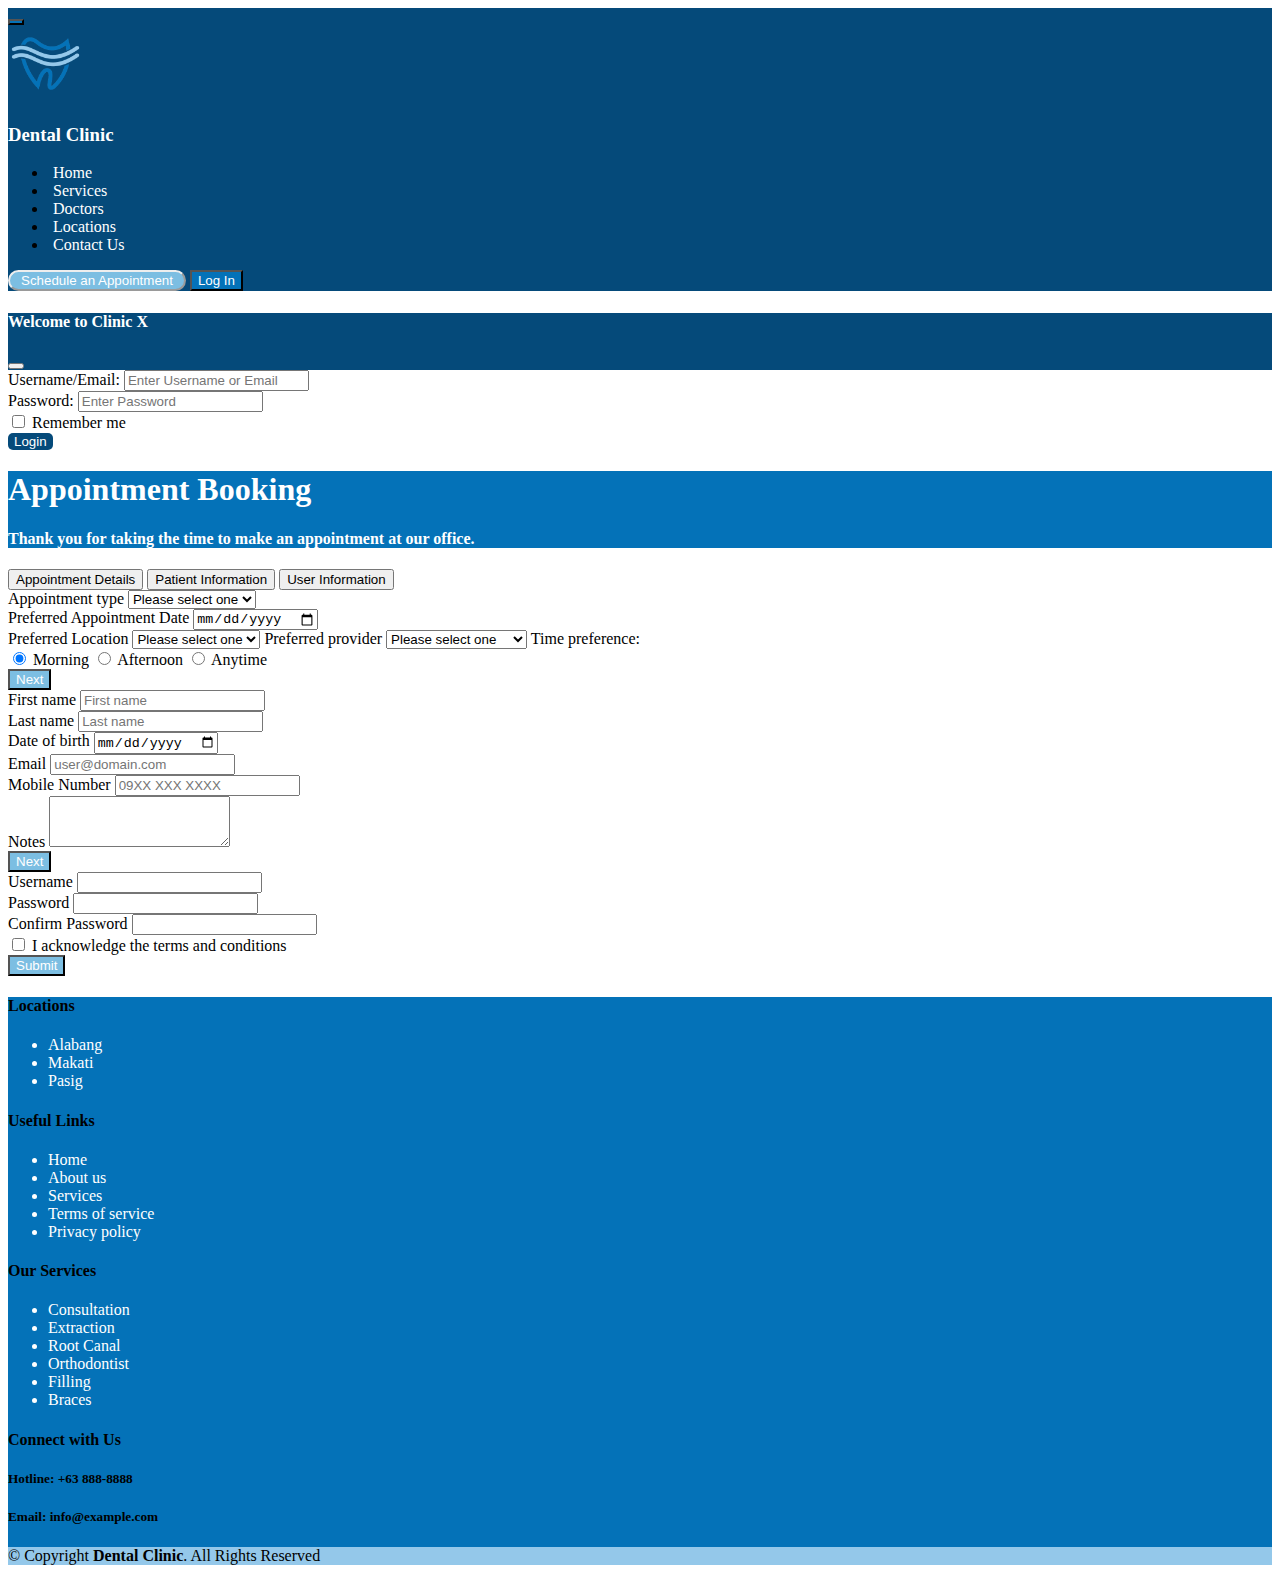
<file: appointment.html>
<!DOCTYPE html>
<html lang="en">
  <head>
    <meta charset="UTF-8" />
    <meta http-equiv="X-UA-Compatible" content="IE=edge" />
    <meta name="viewport" content="width=device-width, initial-scale=1.0" />

    <link
      rel="stylesheet"
      href="https://cdnjs.cloudflare.com/ajax/libs/font-awesome/5.13.0/css/all.min.css"
      integrity="sha256-h20CPZ0QyXlBuAw7A+KluUYx/3pK+c7lYEpqLTlxjYQ="
      crossorigin="anonymous"
    />

    <link rel="stylesheet" href="css/style.css" />
    <title>Book an Appointment</title>

    <!-- Bootstrap CSS v5.2.1 -->
    <link
      href="https://cdn.jsdelivr.net/npm/bootstrap@5.2.1/dist/css/bootstrap.min.css"
      rel="stylesheet"
      integrity="sha384-iYQeCzEYFbKjA/T2uDLTpkwGzCiq6soy8tYaI1GyVh/UjpbCx/TYkiZhlZB6+fzT"
      crossorigin="anonymous"
    />

    <link rel="apple-touch-icon" sizes="180x180" href="/apple-touch-icon.png" />
    <link rel="icon" type="image/png" sizes="32x32" href="/favicon-32x32.png" />
    <link rel="icon" type="image/png" sizes="16x16" href="/favicon-16x16.png" />
    <link rel="manifest" href="/site.webmanifest" />
  </head>

  <body>
    <!--  ############################## NAVBAR ############################ -->
    <nav class="navbar navbar-expand-lg sticky-top">
      <div class="container">
        <button
          class="navbar-toggler"
          type="button"
          data-bs-toggle="collapse"
          data-bs-target="#navbarTogglerDemo01"
          aria-controls="navbarTogglerDemo01"
          aria-expanded="false"
          aria-label="Toggle navigation"
        >
          <span class="navbar-toggler-icon"></span>
        </button>
        <div class="collapse navbar-collapse" id="navbarTogglerDemo01">
          <div class="nav-logo d-flex align-items-center p-2">
            <img src="./images/logo-1.png" alt="" />
            <h3 class="site-name p-1">Dental Clinic</h3>
          </div>

          <ul class="navbar-nav me-auto mb-2 mb-lg-0 p-2">
            <li class="nav-item">
              <a class="nav-link" href="index.html" aria-current="page">Home</a>
            </li>
            <li class="nav-item">
              <a class="nav-link" href="services.html">Services</a>
            </li>
            <li class="nav-item">
              <a class="nav-link" href="doctors.html">Doctors</a>
            </li>
            <li class="nav-item">
              <a class="nav-link" href="locations.html">Locations</a>
            </li>

            <li class="nav-item">
              <a class="nav-link" href="contact.html">Contact Us</a>
            </li>
          </ul>

          <div class="d-grid gap-2 d-md-flex justify-content-center">
            <button
              class="btn btn-primary btn-lg me-md-2"
              type="button"
              id="appointment-btn"
            >
              <a href="appointment.html active">Schedule an Appointment</a>
            </button>
            <button
              class="btn btn-primary btn-lg"
              type="button"
              id="login-btn"
              data-bs-toggle="modal"
              data-bs-target="#login"
            >
              Log In
            </button>
          </div>
        </div>
      </div>
    </nav>
    <!-- ############################### NAVBAR END ############################### -->

    <!-- The Modal -->
    <div class="modal" id="login">
      <div class="modal-dialog modal-dialog-centered">
        <div class="modal-content">
          <!-- Modal Header -->
          <div class="modal-header">
            <h4 class="modal-title ms-auto">Welcome to Clinic X</h4>
            <button
              type="button"
              class="btn-close"
              data-bs-dismiss="modal"
            ></button>
          </div>

          <!-- Modal body -->
          <div class="modal-body">
            <form action="">
              <div class="mb-3">
                <label for="email" class="form-label">Username/Email:</label>
                <input
                  type="email"
                  class="form-control"
                  id="email"
                  placeholder="Enter Username or Email"
                  name="email"
                />
              </div>
              <div class="mb-3">
                <label for="pwd" class="form-label">Password:</label>
                <input
                  type="password"
                  class="form-control"
                  id="pwd"
                  placeholder="Enter Password"
                  name="pswd"
                />
              </div>
              <div class="form-check mb-3">
                <label class="form-check-label">
                  <input
                    class="form-check-input"
                    type="checkbox"
                    name="remember"
                  />
                  Remember me
                </label>
              </div>
              <div class="d-grid">
                <button type="submit" class="p-2">
                  <a href="dashboard-user.html">Login</a>
                </button>
              </div>
            </form>
          </div>

          <!-- Modal footer 
          <div class="modal-footer">
            <button type="button" class="btn btn-danger" data-bs-dismiss="modal">Close</button>
          </div> -->
        </div>
      </div>
    </div>

    <!-- Form -->

    <main class="booking-form-container">
      <header>
        <div class="container text-center p-2">
          <h1>Appointment Booking</h1>
          <h4>
            Thank you for taking the time to make an appointment at our office.
          </h4>
        </div>
      </header>
      <div class="booking-form-main py-5 mx-auto">
        <nav>
          <div class="nav nav-tabs" id="nav-tab" role="tablist">
            <button
              class="nav-link active"
              id="nav-home-tab"
              data-bs-toggle="tab"
              data-bs-target="#nav-home"
              type="button"
              role="tab"
              aria-controls="nav-home"
              aria-selected="true"
            >
              Appointment Details
            </button>
            <button
              class="nav-link"
              id="nav-profile-tab"
              data-bs-toggle="tab"
              data-bs-target="#nav-profile"
              type="button"
              role="tab"
              aria-controls="nav-profile"
              aria-selected="false"
            >
              Patient Information
            </button>
            <button
              class="nav-link"
              id="nav-contact-tab"
              data-bs-toggle="tab"
              data-bs-target="#nav-contact"
              type="button"
              role="tab"
              aria-controls="nav-contact"
              aria-selected="false"
            >
              User Information
            </button>
          </div>
        </nav>
        <div class="tab-content" id="nav-tabContent">
          <div
            class="tab-pane fade show active"
            id="nav-home"
            role="tabpanel"
            aria-labelledby="nav-home-tab"
            tabindex="0"
          >
            <div class="form-group">
              <label for="appointment-type">Appointment type</label>

              <select
                class="form-select mb-3"
                aria-label="Default select example"
              >
                <option selected disabled>Please select one</option>
                <option value="1">Consultation</option>
                <option value="2">Extraction</option>
                <option value="3">Root Canal</option>
                <option value="4">Orthodontist</option>
                <option value="5">Filling</option>
                <option value="6">Braces</option>
              </select>

              <div class="mb-3">
                <label for="input-appointment-date" class="form-label"
                  >Preferred Appointment Date</label
                >
                <input
                  type="date"
                  class="form-control"
                  id="form-appointment-date"
                />
              </div>

              <label for="provider">Preferred Location</label>

              <select
                class="form-select mb-3"
                aria-label="Default select example"
              >
                <option selected disabled>Please select one</option>
                <option value="1">Alabang</option>
                <option value="2">Makati</option>
                <option value="3">Pasig</option>
              </select>

              <label for="provider">Preferred provider</label>

              <select
                class="form-select mb-3"
                aria-label="Default select example"
              >
                <option selected disabled>Please select one</option>
                <option value="1">Dr. Andrea Martinez</option>
                <option value="2">Dr. Mikee Young</option>
                <option value="3">Dr. Steven Strange</option>
                <option value="4">Dr. Albert Darwin</option>
                <option value="5">Dr. Ivanna Fox</option>
                <option value="6">Dr. James Stark</option>
              </select>

              <label for="time-pref">Time preference: </label>
              <div class="my-3">
                <input
                  type="radio"
                  class="btn-check"
                  name="options"
                  id="option1"
                  autocomplete="off"
                  checked
                />
                <label class="btn btn-secondary my-1" for="option1"
                  >Morning</label
                >

                <input
                  type="radio"
                  class="btn-check"
                  name="options"
                  id="option2"
                  autocomplete="off"
                />
                <label class="btn btn-secondary my-1" for="option2"
                  >Afternoon</label
                >

                <input
                  type="radio"
                  class="btn-check"
                  name="options"
                  id="option3"
                  autocomplete="off"
                />
                <label class="btn btn-secondary my-1" for="option3"
                  >Anytime</label
                >
              </div>

              <div class="row d-flex justify-content-center">
                <button class="btn submit-btn" type="submit">Next</button>
              </div>
            </div>
          </div>
          <div
            class="tab-pane fade"
            id="nav-profile"
            role="tabpanel"
            aria-labelledby="nav-profile-tab"
            tabindex="0"
          >
            <div class="form-group">
              <div class="mb-3">
                <label for="input-first-name" class="form-label"
                  >First name</label
                >
                <input
                  type="text"
                  class="form-control"
                  id="form-first-name"
                  placeholder="First name"
                />
              </div>

              <div class="mb-3">
                <label for="input-last-name" class="form-label"
                  >Last name</label
                >
                <input
                  type="text"
                  class="form-control"
                  id="form-last-name"
                  placeholder="Last name"
                />
              </div>

              <div class="mb-3">
                <label for="input-dob" class="form-label">Date of birth</label>
                <input type="date" class="form-control" id="form-dob" />
              </div>

              <div class="mb-3">
                <label for="input-email" class="form-label">Email</label>
                <input
                  type="email"
                  class="form-control"
                  id="form-email"
                  placeholder="user@domain.com"
                />
              </div>
              <div class="mb-3">
                <label for="input-mobile" class="form-label"
                  >Mobile Number</label
                >
                <input
                  type="email"
                  class="form-control"
                  id="form-mobile"
                  placeholder="09XX XXX XXXX"
                />
              </div>

              <div class="mb-3">
                <label for="input-notes" class="form-label">Notes</label>
                <textarea
                  class="form-control"
                  id="form-notes"
                  rows="3"
                ></textarea>
              </div>

              <div class="row d-flex justify-content-center">
                <button class="btn submit-btn" type="submit">Next</button>
              </div>
            </div>
          </div>
          <div
            class="tab-pane fade"
            id="nav-contact"
            role="tabpanel"
            aria-labelledby="nav-contact-tab"
            tabindex="0"
          >
            <div class="form-group">
              <div class="mb-3">
                <label for="input-username" class="form-label">Username</label>
                <input type="text" class="form-control" id="form-username" />
              </div>

              <div class="mb-3">
                <label for="input-password" class="form-label">Password</label>
                <input
                  type="password"
                  class="form-control"
                  id="form-password"
                />
              </div>

              <div class="mb-3">
                <label for="input-confirmpw" class="form-label"
                  >Confirm Password</label
                >
                <input
                  type="password"
                  class="form-control"
                  id="form-confirmpw"
                />

                <div class="py-2">
                  <input
                    type="checkbox"
                    id="acknowledge"
                    name="acknowledge"
                    required
                    class="form-check-input"
                  />
                  <label for="acknowledge" class="form-check-label"
                    >I acknowledge the terms and conditions</label
                  >
                </div>
              </div>

              <div class="row d-flex justify-content-center">
                <button class="btn submit-btn" type="submit">Submit</button>
              </div>
            </div>
          </div>
        </div>
      </div>
    </main>

    <!-- ======= Footer ======= -->

    <footer class="footer py-3 text-light">
      <div class="footer-top">
        <div class="container">
          <div class="row">
            <div class="col-lg-3 col-md-6 footer-locations">
              <div class="footer-info">
                <h4>Locations</h4>
                <ul>
                  <li class="list-group-item">
                    <i class="fas fa-chevron-right"></i>
                    <a href="locations.html">Alabang</a>
                  </li>
                  <li class="list-group-item">
                    <i class="fas fa-chevron-right"></i>
                    <a href="locations.html">Makati</a>
                  </li>
                  <li class="list-group-item">
                    <i class="fas fa-chevron-right"></i>
                    <a href="locations.html">Pasig</a>
                  </li>
                </ul>
              </div>
            </div>

            <div class="col-lg-3 col-md-6 footer-links">
              <h4>Useful Links</h4>
              <ul>
                <li class="list-group-item">
                  <i class="fas fa-chevron-right"></i>
                  <a href="index.html">Home</a>
                </li>
                <li class="list-group-item">
                  <i class="fas fa-chevron-right"></i>
                  <a href="index.html">About us</a>
                </li>
                <li class="list-group-item">
                  <i class="fas fa-chevron-right"></i>
                  <a href="services.html">Services</a>
                </li>
                <li class="list-group-item">
                  <i class="fas fa-chevron-right"></i>
                  <a href="services.html">Terms of service</a>
                </li>
                <li class="list-group-item">
                  <i class="fas fa-chevron-right"></i>
                  <a href="index.html">Privacy policy</a>
                </li>
              </ul>
            </div>

            <div class="col-lg-3 col-md-6 footer-services">
              <h4>Our Services</h4>
              <ul>
                <li class="list-group-item">
                  <i class="fas fa-chevron-right"></i>
                  <a href="services.html">Consultation</a>
                </li>
                <li class="list-group-item">
                  <i class="fas fa-chevron-right"></i>
                  <a href="services.html">Extraction</a>
                </li>
                <li class="list-group-item">
                  <i class="fas fa-chevron-right"></i>
                  <a href="services.html">Root Canal</a>
                </li>
                <li class="list-group-item">
                  <i class="fas fa-chevron-right"></i>
                  <a href="services.html">Orthodontist</a>
                </li>
                <li class="list-group-item">
                  <i class="fas fa-chevron-right"></i>
                  <a href="services.html">Filling</a>
                </li>
                <li class="list-group-item">
                  <i class="fas fa-chevron-right"></i>
                  <a href="services.html">Braces</a>
                </li>
              </ul>
            </div>

            <div class="col-lg-3 col-md-6 footer-contact">
              <h4>Connect with Us</h4>

              <div
                class="social-links mt-3 d-flex justify-content-evenly align-items-center"
              >
                <a href="https://twitter.com/" class="twitter fa-2x">
                  <i class="fab fa-twitter"></i
                ></a>
                <a href="https://facebook.com/" class="facebook"
                  ><i class="fab fa-facebook fa-2x"></i
                ></a>
                <a href="https://facebook.com/" class="instagram"
                  ><i class="fab fa-instagram fa-2x"></i
                ></a>
                <a href="https://twitter.com/" class="google-plus"
                  ><i class="fab fa-skype fa-2x"></i
                ></a>
                <a href="#" class="linkedin"
                  ><i class="fab fa-linkedin fa-2x"></i
                ></a>
              </div>

              <div class="contact-info pt-2 text-center">
                <h5><i class="fas fa-phone"></i> Hotline: +63 888-8888</h5>
                <h5>
                  <i class="fas fa-envelope"></i> Email: info@example.com<br />
                </h5>
              </div>
            </div>
          </div>
        </div>
      </div>

      <div class="copyright text-center">
        &copy; Copyright <strong><span>Dental Clinic</span></strong
        >. All Rights Reserved
      </div>
    </footer>

    <!-- Bootstrap JavaScript Libraries -->
    <script
      src="https://cdn.jsdelivr.net/npm/@popperjs/core@2.11.6/dist/umd/popper.min.js"
      integrity="sha384-oBqDVmMz9ATKxIep9tiCxS/Z9fNfEXiDAYTujMAeBAsjFuCZSmKbSSUnQlmh/jp3"
      crossorigin="anonymous"
    ></script>

    <script
      src="https://cdn.jsdelivr.net/npm/bootstrap@5.2.1/dist/js/bootstrap.min.js"
      integrity="sha384-7VPbUDkoPSGFnVtYi0QogXtr74QeVeeIs99Qfg5YCF+TidwNdjvaKZX19NZ/e6oz"
      crossorigin="anonymous"
    ></script>
  </body>
</html>
</file>
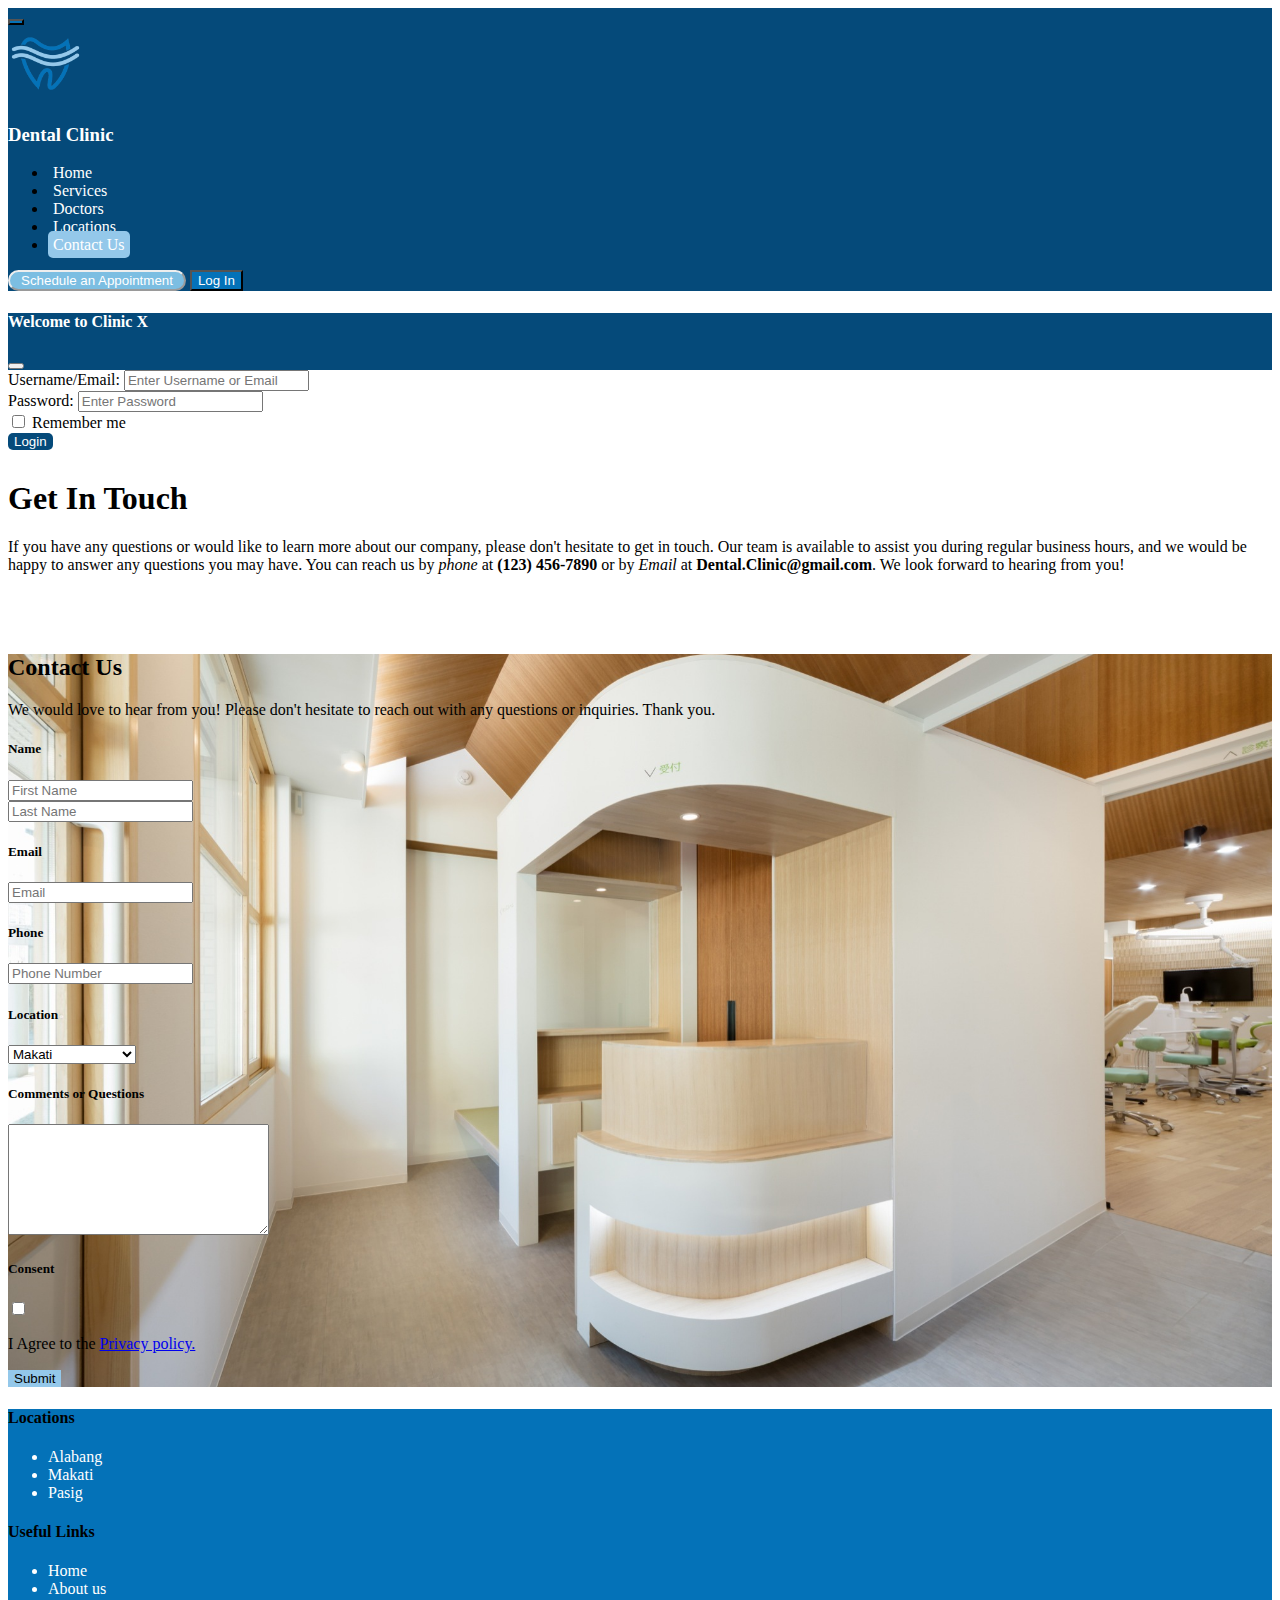
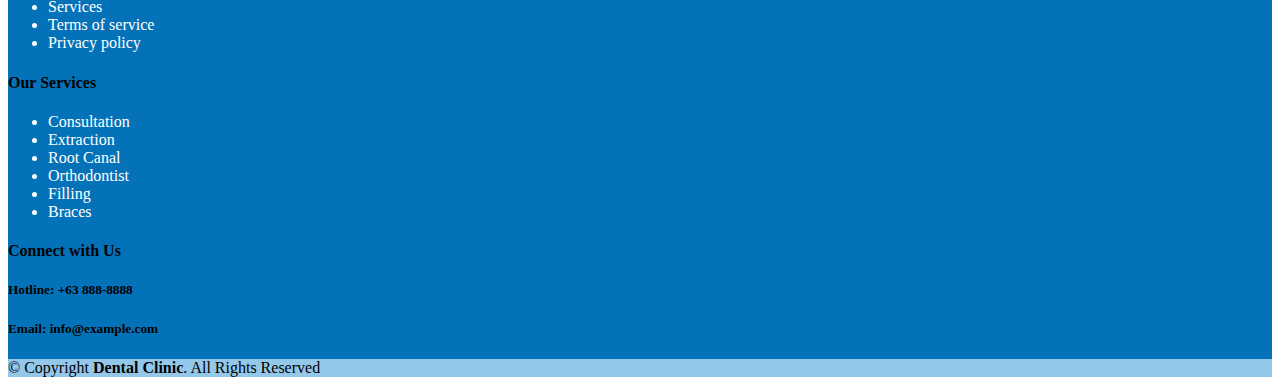
<file: contact.html>
<!DOCTYPE html>
<html lang="en">
  <head>
    <meta charset="UTF-8" />
    <meta http-equiv="X-UA-Compatible" content="IE=edge" />
    <meta name="viewport" content="width=device-width, initial-scale=1.0" />

    <link
      rel="stylesheet"
      href="https://cdnjs.cloudflare.com/ajax/libs/font-awesome/5.13.0/css/all.min.css"
      integrity="sha256-h20CPZ0QyXlBuAw7A+KluUYx/3pK+c7lYEpqLTlxjYQ="
      crossorigin="anonymous"
    />

    <link rel="stylesheet" href="css/style.css" />
    <title>Contact Us</title>

    <!-- Bootstrap CSS v5.2.1 -->
    <link
      href="https://cdn.jsdelivr.net/npm/bootstrap@5.2.1/dist/css/bootstrap.min.css"
      rel="stylesheet"
      integrity="sha384-iYQeCzEYFbKjA/T2uDLTpkwGzCiq6soy8tYaI1GyVh/UjpbCx/TYkiZhlZB6+fzT"
      crossorigin="anonymous"
    />

    <link rel="apple-touch-icon" sizes="180x180" href="/apple-touch-icon.png" />
    <link rel="icon" type="image/png" sizes="32x32" href="/favicon-32x32.png" />
    <link rel="icon" type="image/png" sizes="16x16" href="/favicon-16x16.png" />
    <link rel="manifest" href="/site.webmanifest" />
  </head>

  <body>
    <!--  ################################ NAVBAR ############################# -->

    <nav class="navbar navbar-expand-lg sticky-top">
      <div class="container">
        <button
          class="navbar-toggler"
          type="button"
          data-bs-toggle="collapse"
          data-bs-target="#navbarTogglerDemo01"
          aria-controls="navbarTogglerDemo01"
          aria-expanded="false"
          aria-label="Toggle navigation"
        >
          <span class="navbar-toggler-icon"></span>
        </button>
        <div class="collapse navbar-collapse" id="navbarTogglerDemo01">
          <div class="nav-logo d-flex align-items-center p-2">
            <img src="./images/logo-1.png" alt="" />
            <h3 class="site-name p-1">Dental Clinic</h3>
          </div>

          <ul class="navbar-nav me-auto mb-2 mb-lg-0 p-2">
            <li class="nav-item">
              <a class="nav-link" href="index.html" aria-current="page">Home</a>
            </li>
            <li class="nav-item">
              <a class="nav-link" href="services.html">Services</a>
            </li>
            <li class="nav-item">
              <a class="nav-link" href="doctors.html">Doctors</a>
            </li>
            <li class="nav-item">
              <a class="nav-link" href="locations.html">Locations</a>
            </li>

            <li class="nav-item">
              <a class="nav-link active" href="contact.html">Contact Us</a>
            </li>
          </ul>

          <div class="d-grid gap-2 d-md-flex justify-content-center">
            <button
              class="btn btn-primary btn-lg me-md-2"
              type="button"
              id="appointment-btn"
            >
              <a href="appointment.html">Schedule an Appointment</a>
            </button>
            <button
              class="btn btn-primary btn-lg"
              type="button"
              id="login-btn"
              data-bs-toggle="modal"
              data-bs-target="#login"
            >
              Log In
            </button>
          </div>
        </div>
      </div>
    </nav>

    <!-- The Modal -->
    <div class="modal" id="login">
      <div class="modal-dialog modal-dialog-centered">
        <div class="modal-content">
          <!-- Modal Header -->
          <div class="modal-header">
            <h4 class="modal-title ms-auto">Welcome to Clinic X</h4>
            <button
              type="button"
              class="btn-close"
              data-bs-dismiss="modal"
            ></button>
          </div>

          <!-- Modal body -->
          <div class="modal-body">
            <form action="">
              <div class="mb-3">
                <label for="email" class="form-label">Username/Email:</label>
                <input
                  type="email"
                  class="form-control"
                  id="email"
                  placeholder="Enter Username or Email"
                  name="email"
                />
              </div>
              <div class="mb-3">
                <label for="pwd" class="form-label">Password:</label>
                <input
                  type="password"
                  class="form-control"
                  id="pwd"
                  placeholder="Enter Password"
                  name="pswd"
                />
              </div>
              <div class="form-check mb-3">
                <label class="form-check-label">
                  <input
                    class="form-check-input"
                    type="checkbox"
                    name="remember"
                  />
                  Remember me
                </label>
              </div>
              <div class="d-grid">
                <button type="submit" class="p-2">
                  <a href="dashboard-user.html">Login</a>
                </button>
              </div>
            </form>
          </div>

          <!-- Modal footer 
          <div class="modal-footer">
            <button type="button" class="btn btn-danger" data-bs-dismiss="modal">Close</button>
          </div> -->
        </div>
      </div>
    </div>

    <!-- #################### Top #################### -->
    <section id="top-section">
      <div class="container mt-5 mb-5">
        <h1 class="fw-bold">Get In Touch</h1>
        <p>
          If you have any questions or would like to learn more about our
          company, please don't hesitate to get in touch. Our team is available
          to assist you during regular business hours, and we would be happy to
          answer any questions you may have. You can reach us by
          <em>phone</em> at <strong>(123) 456-7890</strong> or by
          <em>Email</em> at <strong>Dental.Clinic@gmail.com</strong>. We look
          forward to hearing from you!
        </p>
      </div>
    </section>
    <!-- #################### Contact Us #################### -->
    <section id="contact-us">
      <div class="container">
        <div class="row">
          <div class="offset-md-2 col-md-8">
            <div
              class="card p-4 my-5 text-center text-light bg-dark bg-opacity-50"
            >
              <h2 class="mb-3">Contact Us</h2>
              <p>
                We would love to hear from you! Please don't hesitate to reach
                out with any questions or inquiries. Thank you.
              </p>

              <form action="" class="p-3 text-start">
                <!-- Name -->
                <div class="col mb-2">
                  <label for="name"><h5>Name</h5></label>
                  <div class="row-md-6 mb-3">
                    <input
                      type="text"
                      class="form-control"
                      id="name"
                      placeholder="First Name"
                    />
                  </div>
                  <div class="row-md-6 mb-3">
                    <input
                      type="text"
                      class="form-control"
                      id="name"
                      placeholder="Last Name"
                    />
                  </div>
                </div>
                <!-- Email -->
                <div class="mb-2">
                  <label for="email"><h5>Email</h5></label>
                  <input
                    type="email"
                    class="form-control"
                    id="email"
                    placeholder="Email"
                  />
                </div>
                <!-- Mobile Number -->
                <div class="mb-2">
                  <label for="email"><h5>Phone</h5></label>
                  <input
                    type="email"
                    class="form-control"
                    id="email"
                    placeholder="Phone Number"
                  />
                </div>
                <!-- Location -->
                <div class="mb-2">
                  <h5>Location</h5>
                  <select
                    class="form-select"
                    aria-label="Default select example"
                  >
                    <option disabled>--Select Country--</option>
                    <option value="1">Makati</option>
                    <option value="2">Ayala</option>
                    <option value="3">Alabang</option>
                  </select>
                </div>
                <!-- Message -->
                <div class="mb-2">
                  <label for="message" class="form-label"
                    ><h5>Comments or Questions</h5></label
                  >
                  <textarea
                    name=""
                    id=""
                    cols="30"
                    rows="7"
                    class="form-control"
                  ></textarea>
                </div>
                <!-- Checkbox and Button -->
                <div class="mb-2 form-check">
                  <h5>Consent</h5>
                  <input
                    class="form-check-input"
                    type="checkbox"
                    value=""
                    id="checkit"
                  />
                  <label for="form-check-label" id="checkit">
                    <p>
                      I Agree to the
                      <a class="text-warning" href="#">Privacy policy.</a>
                    </p>
                    <button class="btn">Submit</button>
                  </label>
                </div>
              </form>
            </div>
          </div>
        </div>
      </div>
    </section>

    <!-- ======= Footer ======= -->

    <footer class="footer py-3 text-light">
      <div class="footer-top">
        <div class="container">
          <div class="row">
            <div class="col-lg-3 col-md-6 footer-locations">
              <div class="footer-info">
                <h4>Locations</h4>
                <ul>
                  <li class="list-group-item">
                    <i class="fas fa-chevron-right"></i>
                    <a href="locations.html">Alabang</a>
                  </li>
                  <li class="list-group-item">
                    <i class="fas fa-chevron-right"></i>
                    <a href="locations.html">Makati</a>
                  </li>
                  <li class="list-group-item">
                    <i class="fas fa-chevron-right"></i>
                    <a href="locations.html">Pasig</a>
                  </li>
                </ul>
              </div>
            </div>

            <div class="col-lg-3 col-md-6 footer-links">
              <h4>Useful Links</h4>
              <ul>
                <li class="list-group-item">
                  <i class="fas fa-chevron-right"></i>
                  <a href="index.html">Home</a>
                </li>
                <li class="list-group-item">
                  <i class="fas fa-chevron-right"></i>
                  <a href="index.html">About us</a>
                </li>
                <li class="list-group-item">
                  <i class="fas fa-chevron-right"></i>
                  <a href="services.html">Services</a>
                </li>
                <li class="list-group-item">
                  <i class="fas fa-chevron-right"></i>
                  <a href="services.html">Terms of service</a>
                </li>
                <li class="list-group-item">
                  <i class="fas fa-chevron-right"></i>
                  <a href="index.html">Privacy policy</a>
                </li>
              </ul>
            </div>

            <div class="col-lg-3 col-md-6 footer-services">
              <h4>Our Services</h4>
              <ul>
                <li class="list-group-item">
                  <i class="fas fa-chevron-right"></i>
                  <a href="services.html#service1">Consultation</a>
                </li>
                <li class="list-group-item">
                  <i class="fas fa-chevron-right"></i>
                  <a href="services.html#service2">Extraction</a>
                </li>
                <li class="list-group-item">
                  <i class="fas fa-chevron-right"></i>
                  <a href="services.html#service3">Root Canal</a>
                </li>
                <li class="list-group-item">
                  <i class="fas fa-chevron-right"></i>
                  <a href="services.html#service4">Orthodontist</a>
                </li>
                <li class="list-group-item">
                  <i class="fas fa-chevron-right"></i>
                  <a href="services.html#service5">Filling</a>
                </li>
                <li class="list-group-item">
                  <i class="fas fa-chevron-right"></i>
                  <a href="services.html#service6">Braces</a>
                </li>
              </ul>
            </div>

            <div class="col-lg-3 col-md-6 footer-contact">
              <h4>Connect with Us</h4>

              <div
                class="social-links mt-3 d-flex justify-content-evenly align-items-center"
              >
                <a href="https://twitter.com/" class="twitter fa-2x">
                  <i class="fab fa-twitter"></i
                ></a>
                <a href="https://facebook.com/" class="facebook"
                  ><i class="fab fa-facebook fa-2x"></i
                ></a>
                <a href="https://facebook.com/" class="instagram"
                  ><i class="fab fa-instagram fa-2x"></i
                ></a>
                <a href="https://twitter.com/" class="google-plus"
                  ><i class="fab fa-skype fa-2x"></i
                ></a>
                <a href="#" class="linkedin"
                  ><i class="fab fa-linkedin fa-2x"></i
                ></a>
              </div>

              <div class="contact-info pt-2 text-center">
                <h5><i class="fas fa-phone"></i> Hotline: +63 888-8888</h5>
                <h5>
                  <i class="fas fa-envelope"></i> Email: info@example.com<br />
                </h5>
              </div>
            </div>
          </div>
        </div>
      </div>

      <div class="copyright text-center">
        &copy; Copyright <strong><span>Dental Clinic</span></strong
        >. All Rights Reserved
      </div>
    </footer>

    <!-- Bootstrap JavaScript Libraries -->
    <script
      src="https://cdn.jsdelivr.net/npm/@popperjs/core@2.11.6/dist/umd/popper.min.js"
      integrity="sha384-oBqDVmMz9ATKxIep9tiCxS/Z9fNfEXiDAYTujMAeBAsjFuCZSmKbSSUnQlmh/jp3"
      crossorigin="anonymous"
    ></script>

    <script
      src="https://cdn.jsdelivr.net/npm/bootstrap@5.2.1/dist/js/bootstrap.min.js"
      integrity="sha384-7VPbUDkoPSGFnVtYi0QogXtr74QeVeeIs99Qfg5YCF+TidwNdjvaKZX19NZ/e6oz"
      crossorigin="anonymous"
    ></script>
  </body>
</html>
</file>
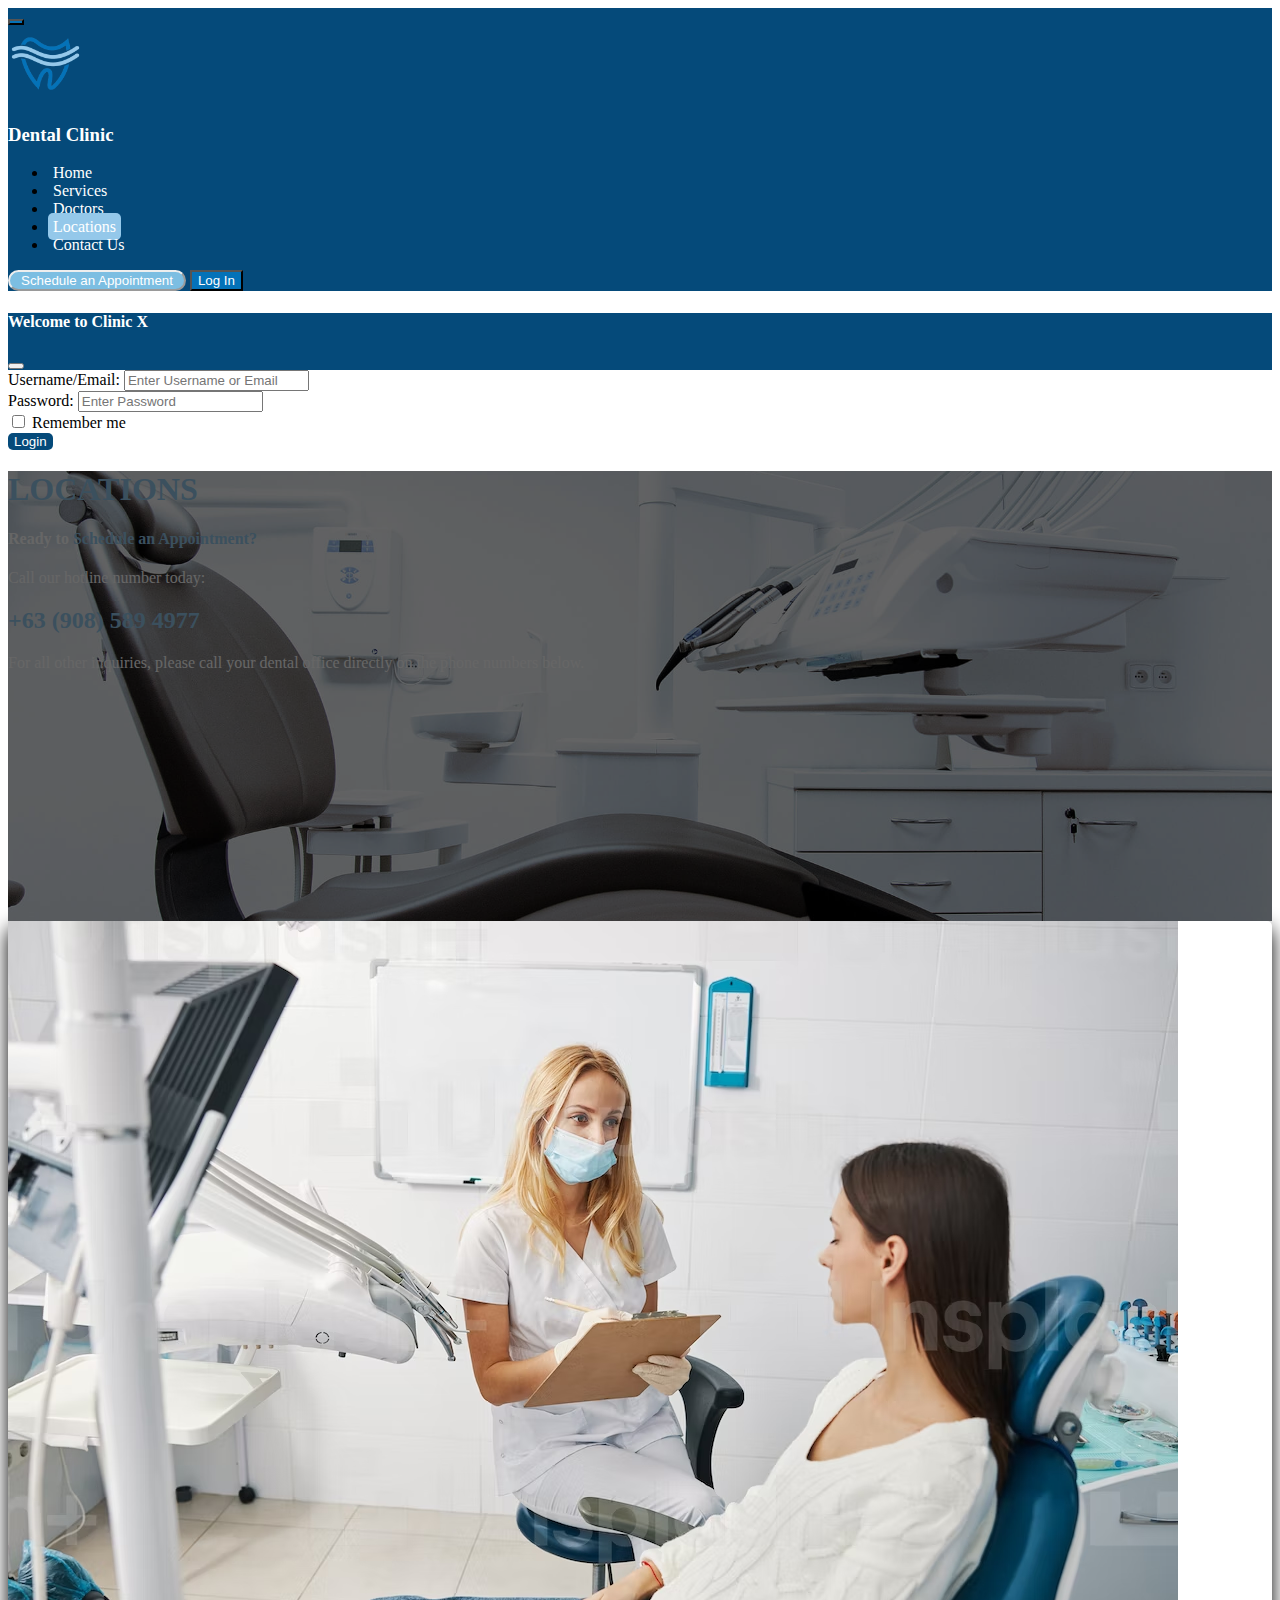
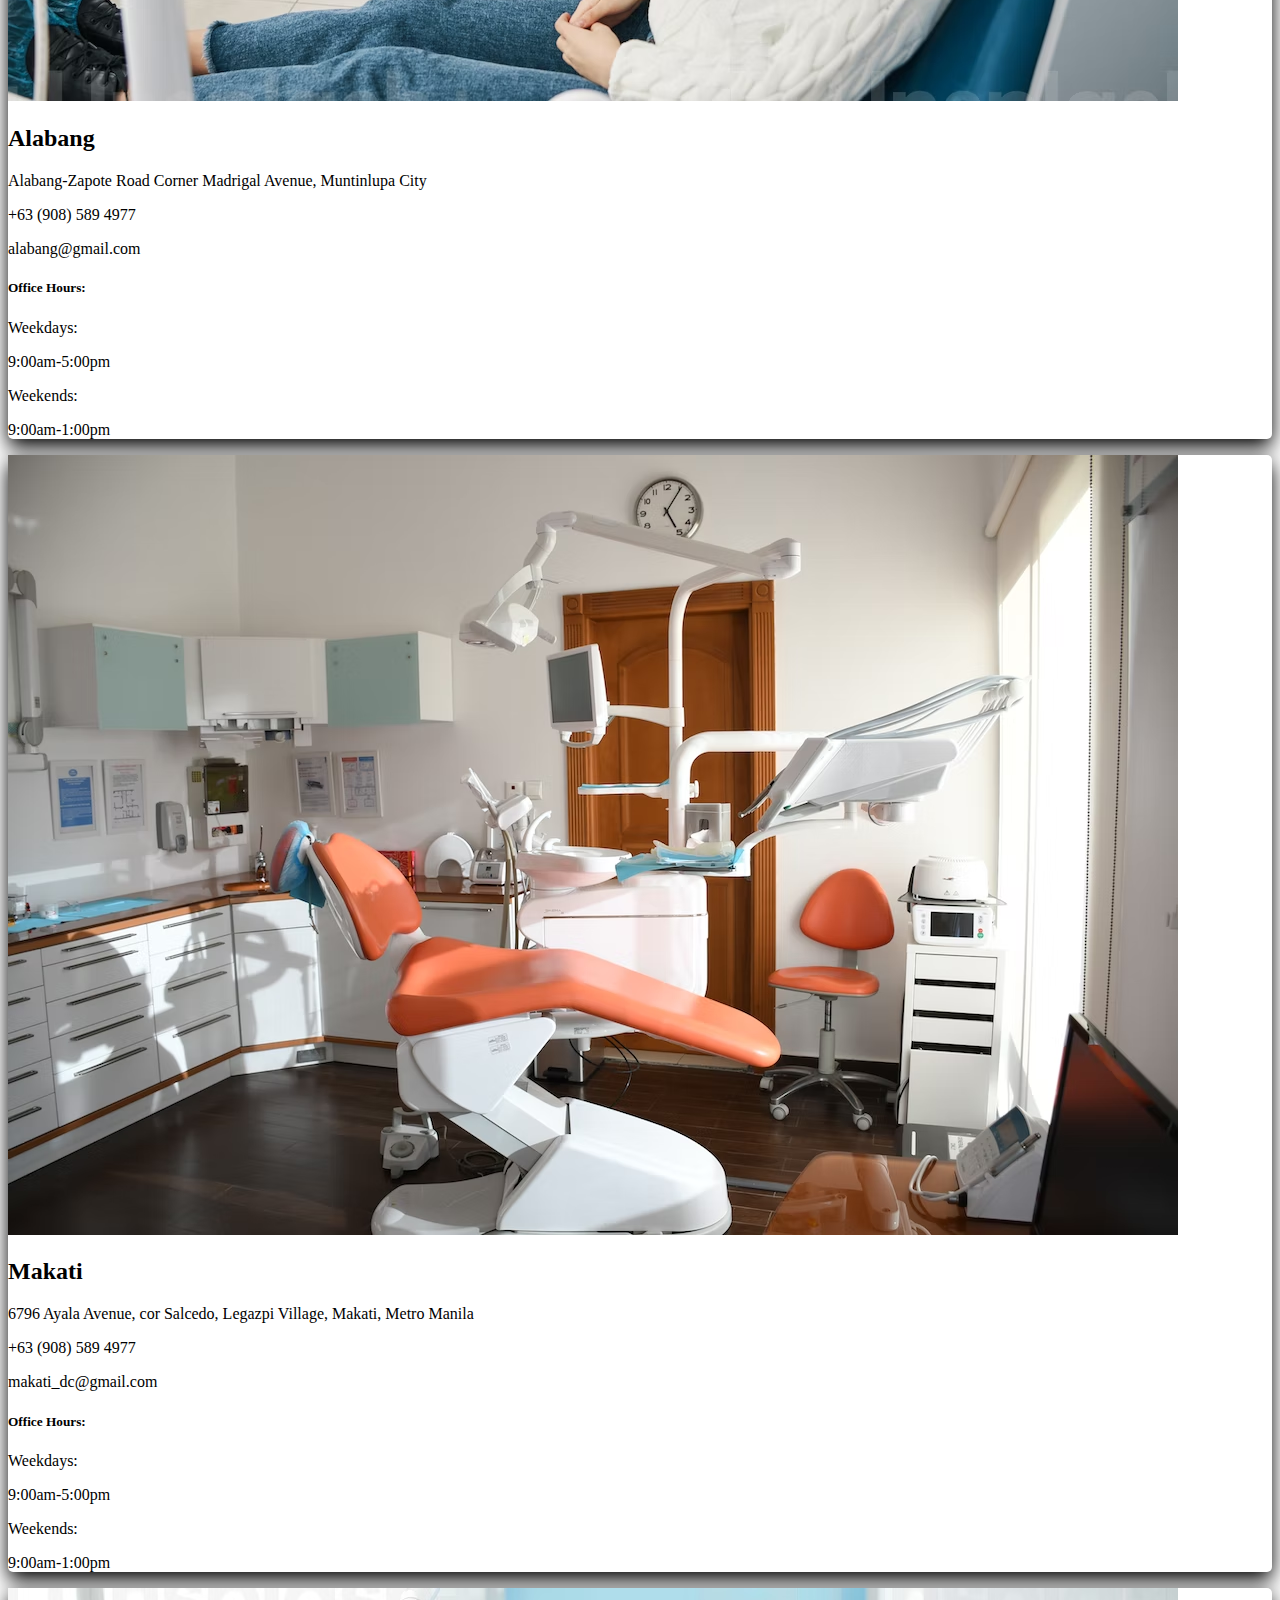
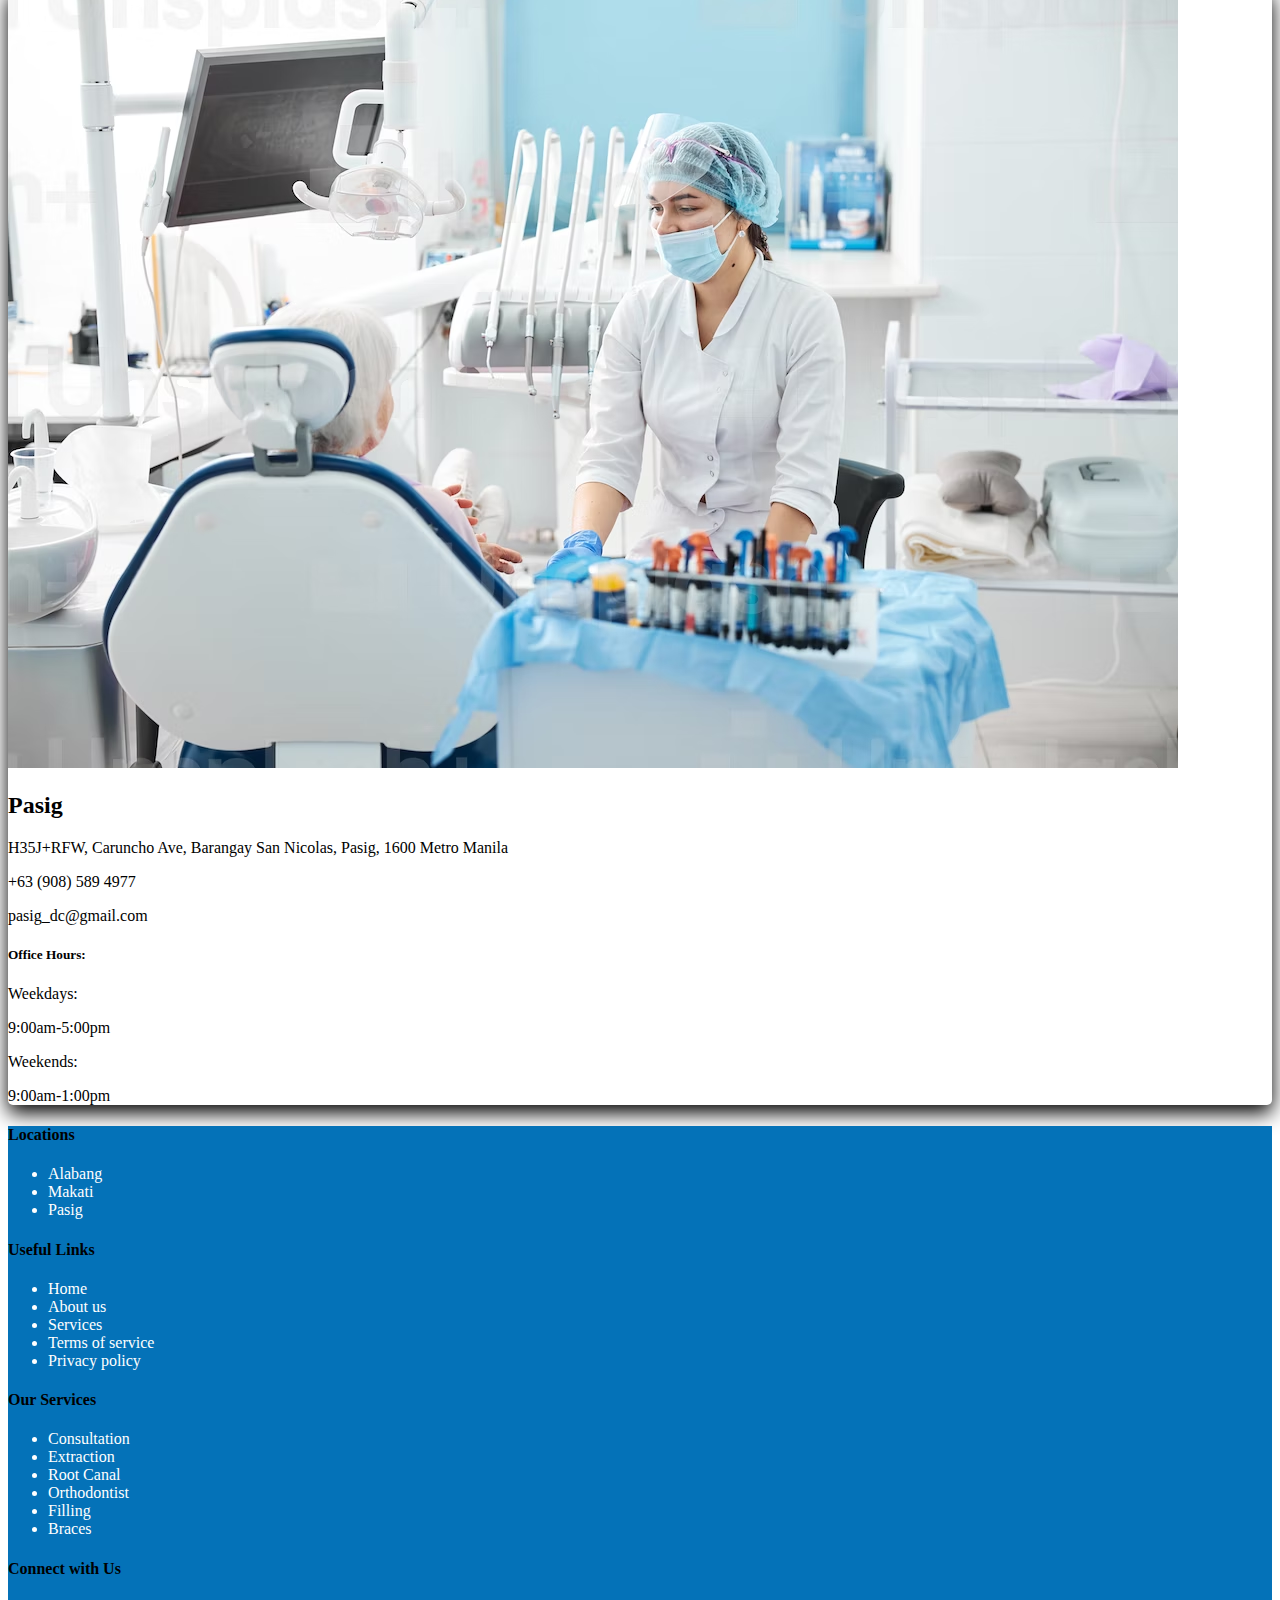
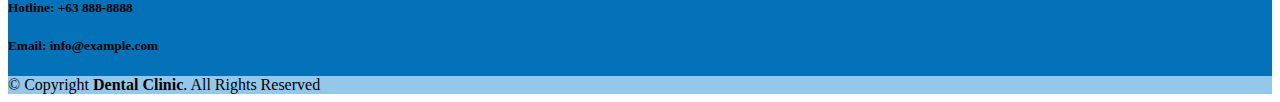
<file: locations.html>
<!DOCTYPE html>
<html lang="en">
  <head>
    <meta charset="UTF-8" />
    <meta http-equiv="X-UA-Compatible" content="IE=edge" />
    <meta name="viewport" content="width=device-width, initial-scale=1.0" />

    <link
      rel="stylesheet"
      href="https://cdnjs.cloudflare.com/ajax/libs/font-awesome/5.13.0/css/all.min.css"
      integrity="sha256-h20CPZ0QyXlBuAw7A+KluUYx/3pK+c7lYEpqLTlxjYQ="
      crossorigin="anonymous"
    />

    <link rel="stylesheet" href="css/style.css" />
    <title>Locations</title>

    <!-- Bootstrap CSS v5.2.1 -->
    <link
      href="https://cdn.jsdelivr.net/npm/bootstrap@5.2.1/dist/css/bootstrap.min.css"
      rel="stylesheet"
      integrity="sha384-iYQeCzEYFbKjA/T2uDLTpkwGzCiq6soy8tYaI1GyVh/UjpbCx/TYkiZhlZB6+fzT"
      crossorigin="anonymous"
    />

    <link rel="apple-touch-icon" sizes="180x180" href="/apple-touch-icon.png" />
    <link rel="icon" type="image/png" sizes="32x32" href="/favicon-32x32.png" />
    <link rel="icon" type="image/png" sizes="16x16" href="/favicon-16x16.png" />
    <link rel="manifest" href="/site.webmanifest" />
  </head>

  <body>
    <!-- ################## NAVBAR ############################### -->
    <nav class="navbar navbar-expand-lg sticky-top">
      <div class="container">
        <button
          class="navbar-toggler"
          type="button"
          data-bs-toggle="collapse"
          data-bs-target="#navbarTogglerDemo01"
          aria-controls="navbarTogglerDemo01"
          aria-expanded="false"
          aria-label="Toggle navigation"
        >
          <span class="navbar-toggler-icon"></span>
        </button>
        <div class="collapse navbar-collapse" id="navbarTogglerDemo01">
          <div class="nav-logo d-flex align-items-center p-2">
            <img src="./images/logo-1.png" alt="" />
            <h3 class="site-name p-1">Dental Clinic</h3>
          </div>

          <ul class="navbar-nav me-auto mb-2 mb-lg-0 p-2">
            <li class="nav-item">
              <a class="nav-link" href="index.html" aria-current="page">Home</a>
            </li>
            <li class="nav-item">
              <a class="nav-link" href="services.html">Services</a>
            </li>
            <li class="nav-item">
              <a class="nav-link" href="doctors.html">Doctors</a>
            </li>
            <li class="nav-item">
              <a class="nav-link active" href="locations.html">Locations</a>
            </li>

            <li class="nav-item">
              <a class="nav-link" href="contact.html">Contact Us</a>
            </li>
          </ul>

          <div class="d-grid gap-2 d-md-flex justify-content-center">
            <button
              class="btn btn-primary btn-lg me-md-2"
              type="button"
              id="appointment-btn"
            >
              <a href="appointment.html">Schedule an Appointment</a>
            </button>
            <button
              class="btn btn-primary btn-lg"
              type="button"
              id="login-btn"
              data-bs-toggle="modal"
              data-bs-target="#login"
            >
              Log In
            </button>
          </div>
        </div>
      </div>
    </nav>

    <!-- The Modal -->
    <div class="modal" id="login">
      <div class="modal-dialog modal-dialog-centered">
        <div class="modal-content">
          <!-- Modal Header -->
          <div class="modal-header">
            <h4 class="modal-title ms-auto">Welcome to Clinic X</h4>
            <button
              type="button"
              class="btn-close"
              data-bs-dismiss="modal"
            ></button>
          </div>

          <!-- Modal body -->
          <div class="modal-body">
            <form action="">
              <div class="mb-3">
                <label for="email" class="form-label">Username/Email:</label>
                <input
                  type="email"
                  class="form-control"
                  id="email"
                  placeholder="Enter Username or Email"
                  name="email"
                />
              </div>
              <div class="mb-3">
                <label for="pwd" class="form-label">Password:</label>
                <input
                  type="password"
                  class="form-control"
                  id="pwd"
                  placeholder="Enter Password"
                  name="pswd"
                />
              </div>
              <div class="form-check mb-3">
                <label class="form-check-label">
                  <input
                    class="form-check-input"
                    type="checkbox"
                    name="remember"
                  />
                  Remember me
                </label>
              </div>
              <div class="d-grid">
                <button type="submit" class="p-2">
                  <a href="dashboard-user.html">Login</a>
                </button>
              </div>
            </form>
          </div>

          <!-- Modal footer 
          <div class="modal-footer">
            <button type="button" class="btn btn-danger" data-bs-dismiss="modal">Close</button>
          </div> -->
        </div>
      </div>
    </div>

    <!-- ####################  LOCATIONS ###################### -->
    <section id="locations">
      <div class="top">
        <div class="d-flex justify-content-center mb-5">
          <div class="text-center">
            <h1 class="my-5">LOCATIONS</h1>
            <h4 class="fw-bolder">
              Ready to <span>Schedule an Appointment?</span>
            </h4>
            <p class="fw-bolder">Call our hotline number today:</p>
            <h2>+63 (908) 589 4977</h2>
            <p class="fw-bolder">
              For all other inquiries, please call your dental office directly
              on the phone numbers below.
            </p>
          </div>
        </div>
      </div>
      <!--   NEW CARDS -->
      <div class="container p-3">
        <div class="container my-5">
          <div class="row">
            <div class="col-lg-4 col-md-6 mb-sm-4">
              <div class="card">
                <img
                  class="card-img-top"
                  src="./images/clinic.jpg"
                  alt="Card image"
                />
                <div class="card-body">
                  <div class="d-flex gap-4">
                    <div class="col-md-6 mx-2">
                      <h2>Alabang</h2>
                      <p class="fw-light">
                        Alabang-Zapote Road Corner Madrigal Avenue, Muntinlupa
                        City
                      </p>
                      <p class="mb-0 fw-light">+63 (908) 589 4977</p>
                      <p class="mb-0 fw-light">alabang@gmail.com</p>
                    </div>
                    <div>
                      <h5 class="mt-3">Office Hours:</h5>
                      <p class="mb-0 fw-light">Weekdays:</p>
                      <p class="mb-2 fw-light">9:00am-5:00pm</p>
                      <p class="mb-0 fw-light">Weekends:</p>
                      <p class="mb-0 fw-light">9:00am-1:00pm</p>
                    </div>
                  </div>
                </div>
              </div>
            </div>
            <div class="col-lg-4 col-md-6 mb-sm-4">
              <div class="card">
                <img
                  class="card-img-top"
                  src="./images/clinic2.jpg"
                  alt="Card image"
                />
                <div class="card-body">
                  <div class="d-flex gap-4">
                    <div class="col-md-6 mx-2">
                      <h2>Makati</h2>
                      <p class="fw-light">
                        6796 Ayala Avenue, cor Salcedo, Legazpi Village, Makati,
                        Metro Manila
                      </p>
                      <p class="mb-0 fw-light">+63 (908) 589 4977</p>
                      <p class="mb-0 fw-light">makati_dc@gmail.com</p>
                    </div>
                    <div>
                      <h5 class="mt-3">Office Hours:</h5>

                      <p class="mb-0 fw-light">Weekdays:</p>
                      <p class="mb-2 fw-light">9:00am-5:00pm</p>
                      <p class="mb-0 fw-light">Weekends:</p>
                      <p class="mb-0 fw-light">9:00am-1:00pm</p>
                    </div>
                  </div>
                </div>
              </div>
            </div>
            <div class="col-lg-4 col-md-6 mb-sm-4">
              <div class="card">
                <img
                  class="card-img-top"
                  src="./images/clinic3.jpg"
                  alt="Card image"
                />
                <div class="card-body">
                  <div class="d-flex gap-4">
                    <div class="col-md-6 mx-2">
                      <h2>Pasig</h2>
                      <p class="fw-light">
                        H35J+RFW, Caruncho Ave, Barangay San Nicolas, Pasig,
                        1600 Metro Manila
                      </p>
                      <p class="mb-0 fw-light">+63 (908) 589 4977</p>
                      <p class="mb-0 fw-light">pasig_dc@gmail.com</p>
                    </div>
                    <div>
                      <h5 class="mt-3">Office Hours:</h5>

                      <p class="mb-0 fw-light">Weekdays:</p>
                      <p class="mb-2 fw-light">9:00am-5:00pm</p>
                      <p class="mb-0 fw-light">Weekends:</p>
                      <p class="mb-0 fw-light">9:00am-1:00pm</p>
                    </div>
                  </div>
                </div>
              </div>
            </div>
          </div>
        </div>
      </div>
    </section>
    <!--  END OF LOCATIONS -->

    <!-- ======= Footer ======= -->

    <footer class="footer py-3 text-light">
      <div class="footer-top">
        <div class="container">
          <div class="row">
            <div class="col-lg-3 col-md-6 footer-locations">
              <div class="footer-info">
                <h4>Locations</h4>
                <ul>
                  <li class="list-group-item">
                    <i class="fas fa-chevron-right"></i>
                    <a href="locations.html">Alabang</a>
                  </li>
                  <li class="list-group-item">
                    <i class="fas fa-chevron-right"></i>
                    <a href="locations.html">Makati</a>
                  </li>
                  <li class="list-group-item">
                    <i class="fas fa-chevron-right"></i>
                    <a href="locations.html">Pasig</a>
                  </li>
                </ul>
              </div>
            </div>

            <div class="col-lg-3 col-md-6 footer-links">
              <h4>Useful Links</h4>
              <ul>
                <li class="list-group-item">
                  <i class="fas fa-chevron-right"></i>
                  <a href="index.html">Home</a>
                </li>
                <li class="list-group-item">
                  <i class="fas fa-chevron-right"></i>
                  <a href="index.html">About us</a>
                </li>
                <li class="list-group-item">
                  <i class="fas fa-chevron-right"></i>
                  <a href="services.html">Services</a>
                </li>
                <li class="list-group-item">
                  <i class="fas fa-chevron-right"></i>
                  <a href="services.html">Terms of service</a>
                </li>
                <li class="list-group-item">
                  <i class="fas fa-chevron-right"></i>
                  <a href="index.html">Privacy policy</a>
                </li>
              </ul>
            </div>

            <div class="col-lg-3 col-md-6 footer-services">
              <h4>Our Services</h4>
              <ul>
                <li class="list-group-item">
                  <i class="fas fa-chevron-right"></i>
                  <a href="services.html#service1">Consultation</a>
                </li>
                <li class="list-group-item">
                  <i class="fas fa-chevron-right"></i>
                  <a href="services.html#service2">Extraction</a>
                </li>
                <li class="list-group-item">
                  <i class="fas fa-chevron-right"></i>
                  <a href="services.html#service3">Root Canal</a>
                </li>
                <li class="list-group-item">
                  <i class="fas fa-chevron-right"></i>
                  <a href="services.html#service4">Orthodontist</a>
                </li>
                <li class="list-group-item">
                  <i class="fas fa-chevron-right"></i>
                  <a href="services.html#service5">Filling</a>
                </li>
                <li class="list-group-item">
                  <i class="fas fa-chevron-right"></i>
                  <a href="services.html#service6">Braces</a>
                </li>
              </ul>
            </div>

            <div class="col-lg-3 col-md-6 footer-contact">
              <h4>Connect with Us</h4>

              <div
                class="social-links mt-3 d-flex justify-content-evenly align-items-center"
              >
                <a href="https://twitter.com/" class="twitter fa-2x">
                  <i class="fab fa-twitter"></i
                ></a>
                <a href="https://facebook.com/" class="facebook"
                  ><i class="fab fa-facebook fa-2x"></i
                ></a>
                <a href="https://facebook.com/" class="instagram"
                  ><i class="fab fa-instagram fa-2x"></i
                ></a>
                <a href="https://twitter.com/" class="google-plus"
                  ><i class="fab fa-skype fa-2x"></i
                ></a>
                <a href="#" class="linkedin"
                  ><i class="fab fa-linkedin fa-2x"></i
                ></a>
              </div>

              <div class="contact-info pt-2 text-center">
                <h5><i class="fas fa-phone"></i> Hotline: +63 888-8888</h5>
                <h5>
                  <i class="fas fa-envelope"></i> Email: info@example.com<br />
                </h5>
              </div>
            </div>
          </div>
        </div>
      </div>

      <div class="copyright text-center">
        &copy; Copyright <strong><span>Dental Clinic</span></strong
        >. All Rights Reserved
      </div>
    </footer>

    <!-- Bootstrap JavaScript Libraries -->
    <script
      src="https://cdn.jsdelivr.net/npm/@popperjs/core@2.11.6/dist/umd/popper.min.js"
      integrity="sha384-oBqDVmMz9ATKxIep9tiCxS/Z9fNfEXiDAYTujMAeBAsjFuCZSmKbSSUnQlmh/jp3"
      crossorigin="anonymous"
    ></script>

    <script
      src="https://cdn.jsdelivr.net/npm/bootstrap@5.2.1/dist/js/bootstrap.min.js"
      integrity="sha384-7VPbUDkoPSGFnVtYi0QogXtr74QeVeeIs99Qfg5YCF+TidwNdjvaKZX19NZ/e6oz"
      crossorigin="anonymous"
    ></script>
  </body>
</html>
</file>
<file: css/style.css>
:root {
  --site-color-1: #054a7a;
  --site-color-2: #94c8ea;
  --site-color-3: #05385a;
  --site-color-4: #0472b8;
  --site-light: #ffffff;
  --site-dark: #000000;
  --site-highlight: #7cbee2;
}

/* Hero Section */

.hero {
  background: url("../images/showcase.jpg") no-repeat center center/cover;
  height: 100vh;
  position: relative;
  color: #fff;
}

.hero .hero-booking {
  display: flex;
  flex-direction: column;
  align-items: center;
  justify-content: center;
  text-align: center;
  height: 100%;
  padding: 0 20px;
}

.hero .hero-booking .btn a {
  text-decoration: none;
  color: var(--site-light);
}

.hero .hero-booking h1 {
  font-size: 55px;
  color: var(--site-color-2);
}

.hero .hero-booking .btn {
  font-size: 30px;
  border-radius: 30px;
  background: var(--site-highlight);
  border-color: var(--site-color-1);
}

.hero::before {
  content: "";
  position: absolute;
  top: 0;
  left: 0;
  width: 100%;
  height: 100%;
  background: rgba(0, 0, 0, 0.6);
}

.hero * {
  z-index: 10;
}

/* Navbar */

.navbar {
  background: var(--site-color-1);
}

.navbar img {
  color: var(--site-light);
  height: 75px;
}

.navbar .nav-logo {
  color: var(--site-light);
}

.navbar a {
  color: var(--site-light);
  padding: 5px;
  text-decoration: none;
}

.navbar button {
  background: var(--site-color-4);
  color: var(--site-light);
}

.navbar ul li a:hover {
  background: var(--site-color-4);
  color: var(--site-light);
  border-radius: 5px;
}

.nav-item .active {
  background: var(--site-color-2);
  border-radius: 5px;
}

#appointment-btn {
  background: var(--site-highlight);
  border-color: var(---site-highlight);
  border-radius: 30px;
}

/* Modal */

.modal-header {
  background: var(--site-color-1);
}

.modal-header h4 {
  color: var(--site-light);
}

.modal-body a {
  color: var(--site-light);
  text-decoration: none;
}

.modal-body button {
  background: var(--site-color-1);
  border-radius: 5px;
  border-style: none;
  color: var(--site-light);
}
.modal-body button:hover {
  background: var(--site-color-2);
  color: var(--site-color-1);
}

/* .modal-body .btn:hover {
  background: var(--site-color-1);
  color: var(--site-color-1);
} */
/* 
.d-grid button:hover {
  background: var(--site-color-1);
  color: var(--site-color-1);
}
 */

/* .modal-header h4,
.modal-body button {
  color: var(--site-light);
} */

/* Index - Services */

.card h3 {
  background: rgba(0, 0, 0, 0.3);
  color: var(--site-light);
  border-radius: 5px;
}

/* .modal-body a {
text-decoration: none;
color: var(--site-light);
}
 */
/* .modal-body a:hover {
  text-decoration: none;
  color: var(--site-light);
  } */

/* Footer */

.footer {
  background: var(--site-color-1);
}

.footer a {
  color: var(--site-light);
  text-decoration: none;
}
.footer a:hover {
  color: var(--site-light);
  text-decoration: underline;
}

footer a i {
  color: var(--site-light);
}

footer ul li {
  text-decoration: none;
  color: var(--site-light);
}

.copyright {
  background-color: var(--site-color-2);
}

/* Start of Services */

.services-header {
  background: url(../images/Services/slide-2.jpg) no-repeat center center/cover;
  height: 50vh;
  overflow: hidden;
  position: relative;
}

.services-header::before {
  content: "";
  background-color: #333;
  width: 100%;
  height: 100%;
  position: absolute;
  top: 0;
  left: 0;
  opacity: 0.5;
}

.services-header > * {
  z-index: 10;
}

.services-header h1 {
  color: var(--site-color-2);
}

.services-icons .card i {
  color: var(--site-color-1);
}

.services-icons .card {
  border: 5px solid var(--site-color-4);
}

.services-icons .card:hover {
  background: var(--site-color-4);
  color: var(--site-light);
  cursor: pointer;
}

.services-doc {
  background: url(../images/showcase.jpg) no-repeat center center/cover;
}

.services-doc h3 {
  border-radius: 30px;
  background-color: rgba(255, 255, 255, 0.8);
  color: var(--site-color-1);
}

/* End of Service */

/* Doctors */

/* Top */
#top {
  background: url(../images/Clinic1.jpg) no-repeat center center/cover;
  height: 70vh;
}
#top .content h2 {
  flex-direction: column;
  align-items: center;
  justify-content: center;
  text-align: center;
}

/* intro */
.top-section {
  padding-top: 5rem;
  background: #04829c;
  border-top-left-radius: 12rem;
  min-height: 15rem;
}
/* Doctor Editor */
#doctors {
  background: url(../images/hospital-BG.jpg) no-repeat center center/cover;
}
#doctors h4,
h6 {
  text-align: center;
}
#doctors a {
  text-decoration: none;
  color: var(--site-dark);
}
/* Doctors Bio */
#doctor-1 img {
  width: 530px;
  height: 560px;

  border-radius: 10px;
}
/* Contact Editor */
#top-section .container {
  margin-top: 30px;
  margin-bottom: 5rem;
}
#contact-us .btn {
  background: var(--site-color-2);
  color: var(--site-dark);
  border: none;
  cursor: pointer;
}
#contact-us .btn:hover {
  color: var(--site-light);
  background: var(--site-color-2);
}
#appointment-btn {
  background: var(--site-highlight);
  color: #fff;
  border-radius: 30px;
}

.footer {
  background: var(--site-color-4);
}
/* 88, 160, 241, 0.5 */

/* url("../images/showcase.jpg") no-repeat center center/cover; */
@media only screen and (min-width: 390px) and (max-width: 844px) {
  #intro .top-section {
    padding-top: 3rem;
    background: #04829c;
    border-top-left-radius: 12rem;
    min-height: 20rem;
  }
  #intro .container {
    margin-top: 10vh;
    padding: 10%;
  }

  #doctor-1 img {
    max-width: 100%;
    height: auto;
  }
}

/* LOCATIONS BY FLORENCE GUTIERREZ css */

#locations {
  background-color: var(--site-light);
}

#locations .top {
  background: url(../images/Services/slide-2.jpg) no-repeat center center/cover;
  height: 50vh;
  position: relative;
  color: var(--site-light);
}

#locations .top::before {
  content: "";
  position: absolute;
  top: 0;
  left: 0;
  width: 100%;
  height: 100%;
  background: rgba(0, 0, 0, 0.6);
}
#locations .top * {
  z-index: 10;
}

#locations .card {
  background-color: var(--site-light);
  border-radius: 5px;
  box-shadow: 0 8px 20px 0px var(--site-dark);
}

#locations .top span,
#locations .top h2,
#locations .top h1 {
  color: var(--site-color-2);
}

#locations .card:hover {
  border: 2px solid var(--site-color-1);
}

/* end of locations */

/* saure */
#contact-us {
  background: url(../images/BGContact.jpg) no-repeat center center/cover;
}

#features {
  background: url(../images/BGpromo.jpg);
}

/* lee */
/* Booking Form */

.booking-form-container header {
  background: var(--site-color-4);
  color: var(--site-light);
}

.booking-form-container .main-body {
  background: var(--site-color-2);
  border-radius: 30px;
}

.booking-form-container .submit-btn {
  background: var(--site-highlight);
  color: var(--site-light);

  max-width: 30%;
}

.booking-form-container .submit-btn:hover {
  background: var(--site-color-4);
  color: var(--site-light);
}

.booking-form-main {
  max-width: 50%;
}

/* Booking Form End*/

/* Dashboard */
.dashboard-header {
  color: var(--site-color-2);
}

.dashboard-header span {
  color: var(--site-light);
}

.dashboard-nav {
  background: var(--site-color-3);
  color: var(--site-light);
}

.dashboard-nav a {
  color: var(--site-light);
  text-decoration: none;
}

.dashboard-nav ul li a:hover {
  background-color: var(---site-highlight);
  color: var(--site-highlight);
  text-decoration: none;
}

.dashboard-main {
  background: var(--site-color-2);
}

#dashboard-user {
  max-width: 50%;
}

/* .dashboard-content img {
  max-width: 900px;
  
} */
</file>
